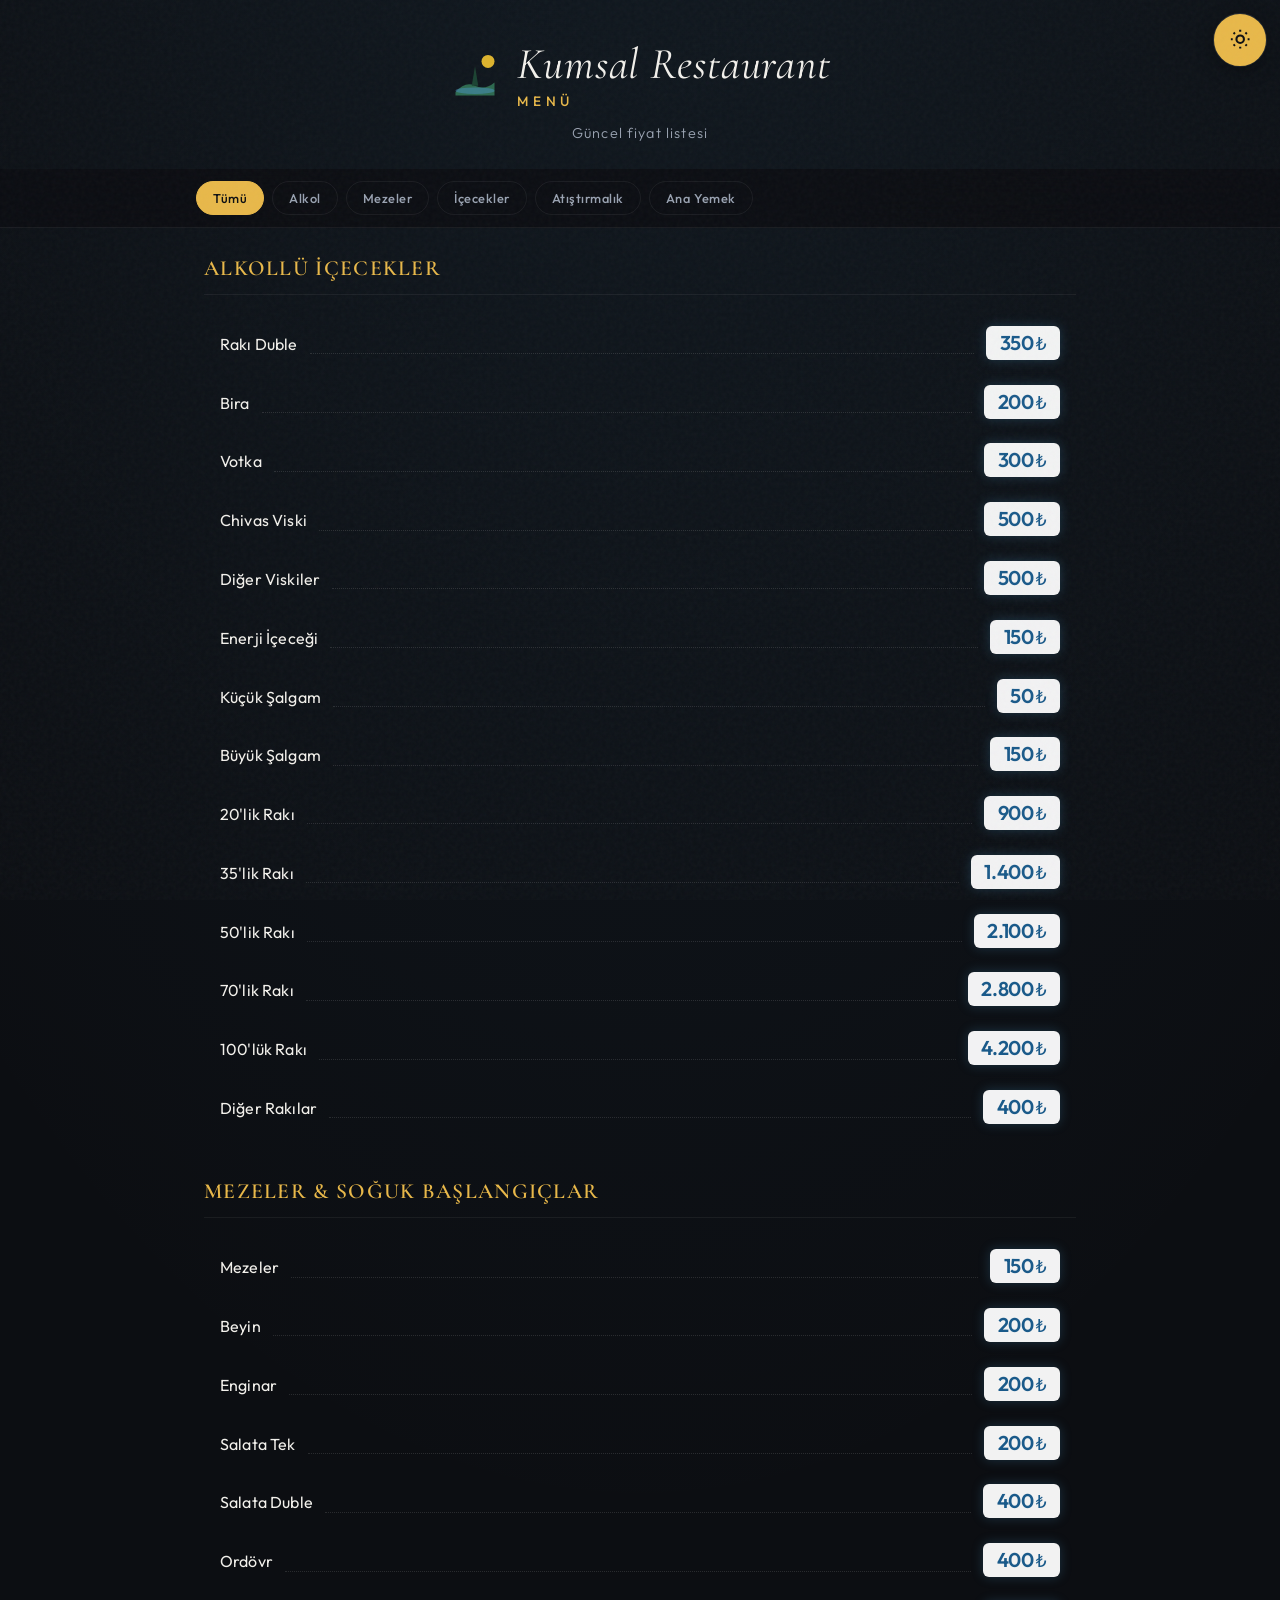
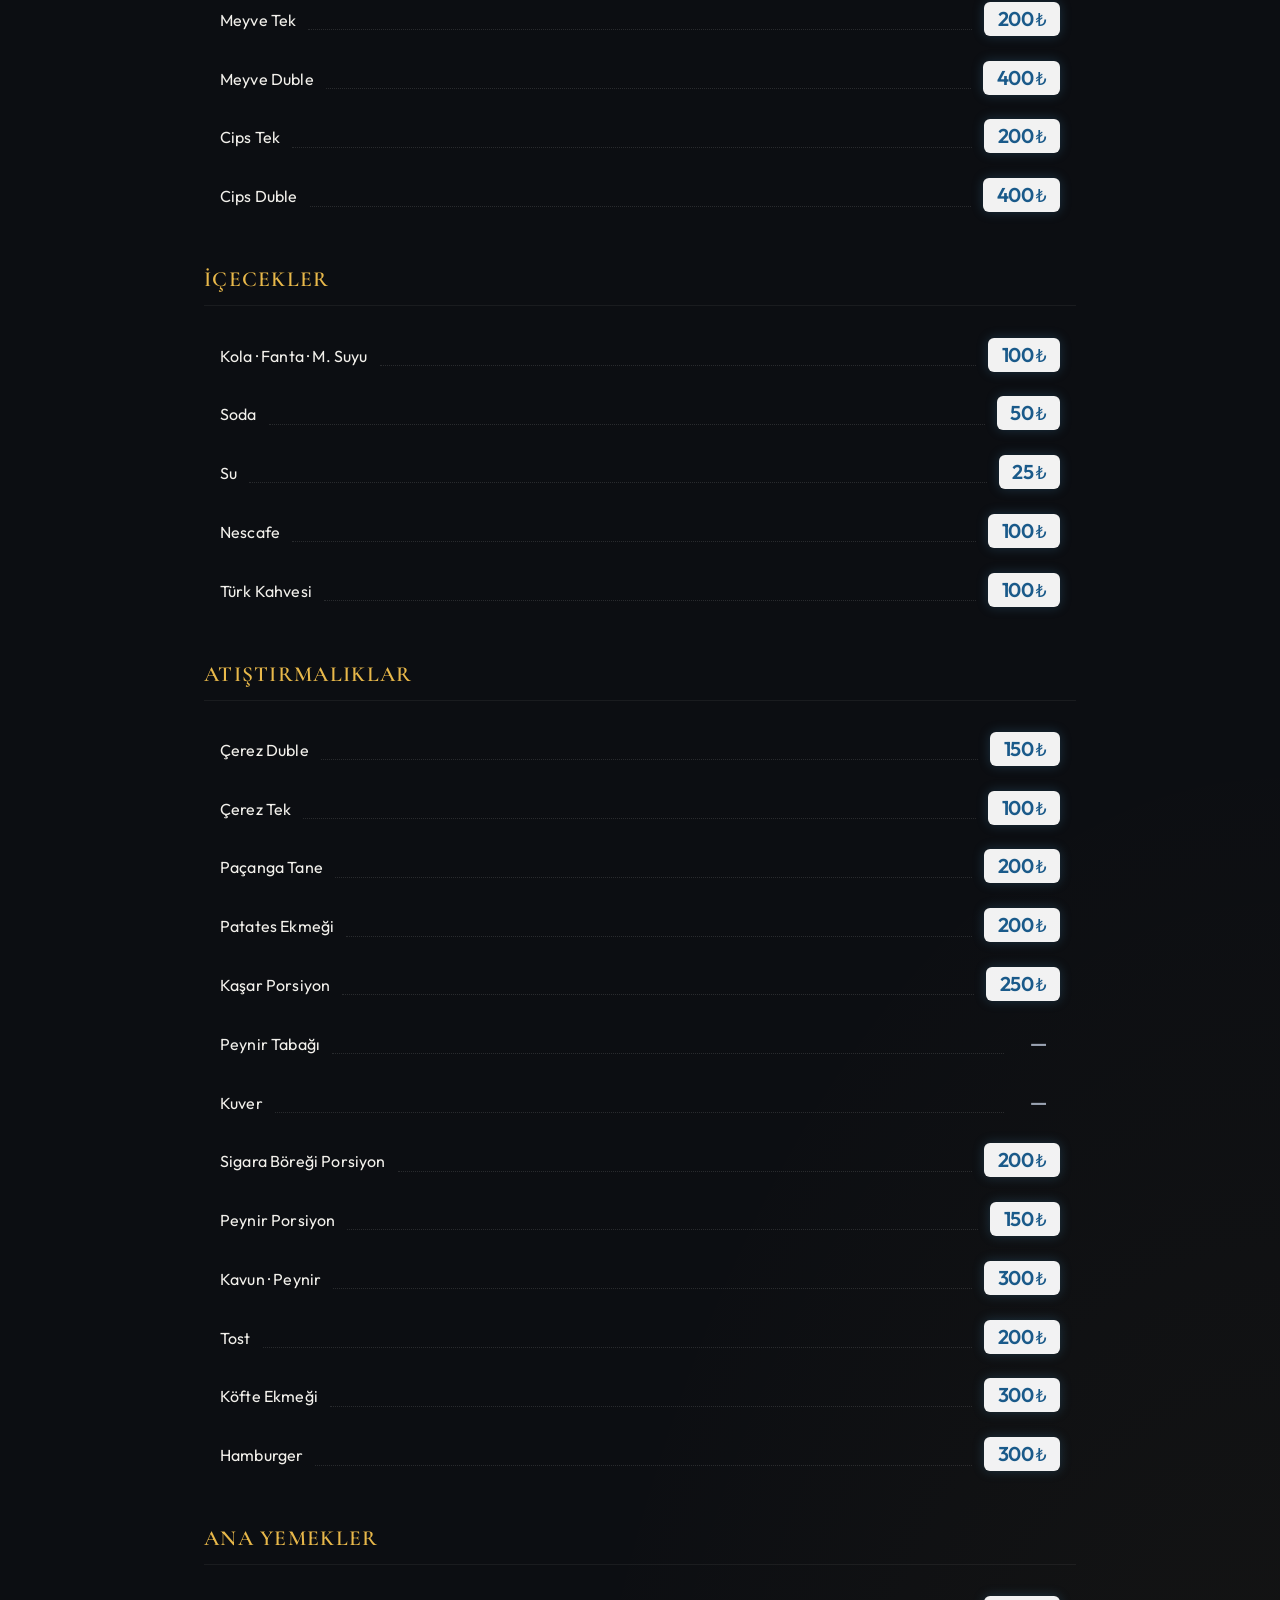
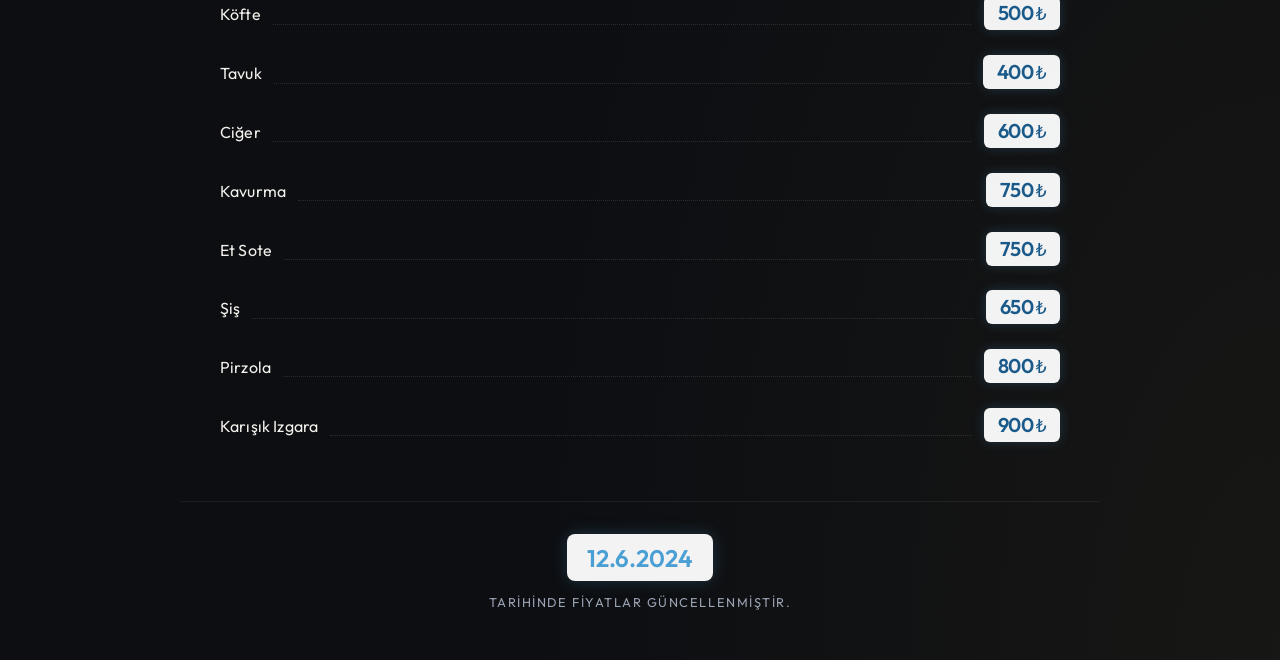
<file: index.html>
<!DOCTYPE html>
<html lang="tr">
<head>
  <meta charset="UTF-8" />
  <meta name="viewport" content="width=device-width, initial-scale=1.0" />
  <meta name="description" content="Kumsal Restaurant güncel fiyat listesi" />
  <title>Kumsal Restaurant — Fiyat Listesi</title>
  <link rel="preconnect" href="https://fonts.googleapis.com" />
  <link rel="preconnect" href="https://fonts.gstatic.com" crossorigin />
  <link href="https://fonts.googleapis.com/css2?family=Cormorant+Garamond:ital,wght@0,400;0,600;1,400&family=Outfit:wght@300;400;500;600&display=swap" rel="stylesheet" />
  <link rel="stylesheet" href="css/style.css?v=20260622-1" />
  <script>
    (function () {
      const saved = localStorage.getItem("kumsal-theme");
      const theme = saved === "light" || saved === "dark" ? saved : "dark";
      document.documentElement.setAttribute("data-theme", theme);
    })();
  </script>
</head>
<body>
  <div class="grain" aria-hidden="true"></div>

  <button class="theme-toggle" id="theme-toggle" type="button" aria-label="Açık moda geç">
    <svg class="theme-toggle__icon theme-toggle__icon--sun" viewBox="0 0 24 24" fill="none" stroke="currentColor" stroke-width="2" aria-hidden="true">
      <circle cx="12" cy="12" r="4"/>
      <path d="M12 2v2M12 20v2M4.93 4.93l1.41 1.41M17.66 17.66l1.41 1.41M2 12h2M20 12h2M4.93 19.07l1.41-1.41M17.66 6.34l1.41-1.41"/>
    </svg>
    <svg class="theme-toggle__icon theme-toggle__icon--moon" viewBox="0 0 24 24" fill="none" stroke="currentColor" stroke-width="2" aria-hidden="true">
      <path d="M21 12.79A9 9 0 1 1 11.21 3 7 7 0 0 0 21 12.79z"/>
    </svg>
  </button>

  <header class="header">
    <div class="header__brand">
      <div class="logo" aria-hidden="true">
        <svg viewBox="0 0 64 64" fill="none" xmlns="http://www.w3.org/2000/svg">
          <circle cx="48" cy="14" r="8" fill="#f4c430" opacity="0.9"/>
          <path d="M8 52 Q20 38 32 44 Q44 50 56 40 L56 56 L8 56 Z" fill="#2d6a4f"/>
          <path d="M28 44 L32 20 L36 44 Z" fill="#1b4332"/>
          <ellipse cx="32" cy="50" rx="24" ry="4" fill="#4a90c2" opacity="0.5"/>
        </svg>
      </div>
      <div class="header__titles">
        <h1>Kumsal Restaurant</h1>
        <p class="header__subtitle">menü</p>
      </div>
    </div>
    <p class="header__tagline">Güncel fiyat listesi</p>
  </header>

  <nav class="nav" aria-label="Kategori filtresi">
    <div class="nav__inner">
      <button class="nav__btn active" data-category="all">Tümü</button>
      <button class="nav__btn" data-category="alkol">Alkol</button>
      <button class="nav__btn" data-category="mezeler">Mezeler</button>
      <button class="nav__btn" data-category="icecekler">İçecekler</button>
      <button class="nav__btn" data-category="atistirmalik">Atıştırmalık</button>
      <button class="nav__btn" data-category="ana-yemek">Ana Yemek</button>
    </div>
  </nav>

  <main class="main" id="menu-root"></main>

  <footer class="footer">
    <div class="footer__date">12.6.2024</div>
    <p class="footer__note">tarihinde fiyatlar güncellenmiştir.</p>
  </footer>

  <script src="js/menu-data.js?v=20260622-1"></script>
  <script src="js/main.js?v=20260622-1"></script>
</body>
</html>
</file>
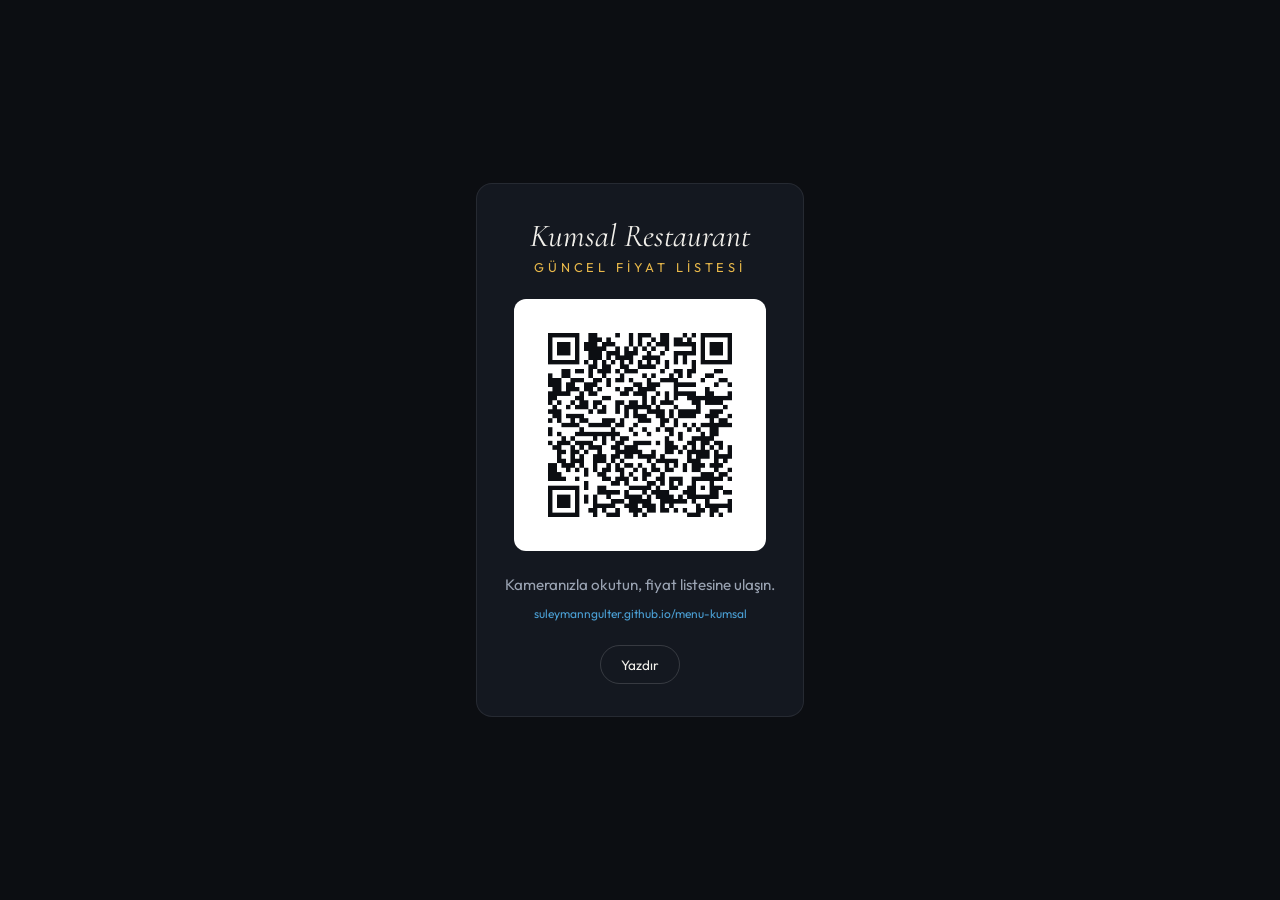
<file: qr.html>
<!DOCTYPE html>
<html lang="tr">
<head>
  <meta charset="UTF-8" />
  <meta name="viewport" content="width=device-width, initial-scale=1.0" />
  <title>Kumsal Restaurant — Menü QR</title>
  <link rel="preconnect" href="https://fonts.googleapis.com" />
  <link rel="preconnect" href="https://fonts.gstatic.com" crossorigin />
  <link href="https://fonts.googleapis.com/css2?family=Cormorant+Garamond:ital@0;1&family=Outfit:wght@400;500&display=swap" rel="stylesheet" />
  <style>
    * { box-sizing: border-box; margin: 0; padding: 0; }

    body {
      min-height: 100dvh;
      display: grid;
      place-items: center;
      font-family: "Outfit", sans-serif;
      background: #0c0e12;
      color: #f2f0eb;
      padding: 2rem;
    }

    .card {
      text-align: center;
      max-width: 360px;
      padding: 2rem 1.75rem;
      background: #141820;
      border: 1px solid rgba(255, 255, 255, 0.08);
      border-radius: 16px;
    }

    h1 {
      font-family: "Cormorant Garamond", serif;
      font-size: 2rem;
      font-style: italic;
      font-weight: 400;
      margin-bottom: 0.25rem;
    }

    .subtitle {
      font-size: 0.8rem;
      letter-spacing: 0.3em;
      text-transform: uppercase;
      color: #e8b84a;
      margin-bottom: 1.5rem;
    }

    .qr-wrap {
      background: #fff;
      padding: 1rem;
      border-radius: 12px;
      display: inline-block;
      margin-bottom: 1.25rem;
    }

    .qr-wrap img {
      display: block;
      width: 220px;
      height: 220px;
    }

    .hint {
      font-size: 0.95rem;
      color: #9aa3b2;
      margin-bottom: 0.75rem;
    }

    .url {
      font-size: 0.75rem;
      word-break: break-all;
      color: #4a9fd4;
    }

    .print-btn {
      margin-top: 1.5rem;
      font-family: inherit;
      font-size: 0.85rem;
      padding: 0.6rem 1.25rem;
      border: 1px solid rgba(255, 255, 255, 0.15);
      border-radius: 999px;
      background: transparent;
      color: #f2f0eb;
      cursor: pointer;
    }

    .print-btn:hover {
      background: rgba(255, 255, 255, 0.05);
    }

    @media print {
      body {
        background: #fff;
        color: #000;
        padding: 0;
      }

      .card {
        border: none;
        background: #fff;
        box-shadow: none;
      }

      .print-btn { display: none; }
      .hint, .url { color: #333; }
    }
  </style>
</head>
<body>
  <div class="card">
    <h1>Kumsal Restaurant</h1>
    <p class="subtitle">Güncel Fiyat Listesi</p>
    <div class="qr-wrap">
      <img src="menu-qr.png" alt="Menü fiyat listesi QR kodu" width="220" height="220" />
    </div>
    <p class="hint">Kameranızla okutun, fiyat listesine ulaşın.</p>
    <p class="url">suleymanngulter.github.io/menu-kumsal</p>
    <button class="print-btn" onclick="window.print()">Yazdır</button>
  </div>
</body>
</html>
</file>
<file: css/style.css>
*,
*::before,
*::after {
  box-sizing: border-box;
  margin: 0;
  padding: 0;
}

:root,
[data-theme="dark"] {
  --bg-deep: #0c0e12;
  --bg-surface: #141820;
  --bg-card: #1a1f2a;
  --text-primary: #f2f0eb;
  --text-muted: #9aa3b2;
  --gold: #e8b84a;
  --gold-contrast: #0c0e12;
  --price-blue: #4a9fd4;
  --price-glow: rgba(74, 159, 212, 0.25);
  --border: rgba(255, 255, 255, 0.06);
  --nav-bg: rgba(12, 14, 18, 0.85);
  --hover-bg: rgba(255, 255, 255, 0.03);
  --hover-border: rgba(255, 255, 255, 0.12);
  --row-hover: rgba(255, 255, 255, 0.025);
  --leader: rgba(255, 255, 255, 0.12);
  --grain-opacity: 0.035;
  --theme-btn-bg: #e8b84a;
  --theme-btn-fg: #0c0e12;
  --theme-btn-shadow: 0 4px 18px rgba(0, 0, 0, 0.35), 0 0 0 1px rgba(255, 255, 255, 0.12);
  --body-gradient:
    radial-gradient(ellipse 80% 50% at 50% -10%, rgba(74, 159, 212, 0.08), transparent),
    radial-gradient(ellipse 60% 40% at 100% 100%, rgba(232, 184, 74, 0.05), transparent);
  --font-display: "Cormorant Garamond", Georgia, serif;
  --font-body: "Outfit", system-ui, sans-serif;
  --radius: 12px;
  --max-width: 920px;
}

[data-theme="light"] {
  --bg-deep: #f4f1eb;
  --bg-surface: #ffffff;
  --bg-card: #faf8f4;
  --text-primary: #1a1f2a;
  --text-muted: #5c6573;
  --gold: #b8860b;
  --gold-contrast: #ffffff;
  --price-blue: #1a6fa8;
  --price-glow: rgba(26, 111, 168, 0.15);
  --border: rgba(0, 0, 0, 0.08);
  --nav-bg: rgba(244, 241, 235, 0.92);
  --hover-bg: rgba(0, 0, 0, 0.04);
  --hover-border: rgba(0, 0, 0, 0.12);
  --row-hover: rgba(0, 0, 0, 0.03);
  --leader: rgba(0, 0, 0, 0.15);
  --grain-opacity: 0.02;
  --theme-btn-bg: #b8860b;
  --theme-btn-fg: #ffffff;
  --theme-btn-shadow: 0 4px 18px rgba(0, 0, 0, 0.15), 0 0 0 1px rgba(0, 0, 0, 0.08);
  --body-gradient:
    radial-gradient(ellipse 80% 50% at 50% -10%, rgba(74, 159, 212, 0.06), transparent),
    radial-gradient(ellipse 60% 40% at 100% 100%, rgba(184, 134, 11, 0.05), transparent);
}

html {
  scroll-behavior: smooth;
}

body {
  min-height: 100dvh;
  font-family: var(--font-body);
  font-weight: 400;
  color: var(--text-primary);
  background: var(--bg-deep);
  background-image: var(--body-gradient);
  transition: background-color 0.25s ease, color 0.25s ease;
  line-height: 1.5;
  -webkit-font-smoothing: antialiased;
}

.grain {
  position: fixed;
  inset: 0;
  pointer-events: none;
  z-index: 100;
  opacity: var(--grain-opacity);
  background-image: url("data:image/svg+xml,%3Csvg viewBox='0 0 256 256' xmlns='http://www.w3.org/2000/svg'%3E%3Cfilter id='n'%3E%3CfeTurbulence type='fractalNoise' baseFrequency='0.85' numOctaves='4' stitchTiles='stitch'/%3E%3C/filter%3E%3Crect width='100%25' height='100%25' filter='url(%23n)'/%3E%3C/svg%3E");
}

/* Header */
.header {
  max-width: var(--max-width);
  margin: 0 auto;
  padding: 2.5rem 1.5rem 1.5rem;
  text-align: center;
}

.header__brand {
  display: flex;
  align-items: center;
  justify-content: center;
  gap: 1rem;
  margin-bottom: 0.75rem;
}

.logo {
  width: 52px;
  height: 52px;
  flex-shrink: 0;
}

.logo svg {
  width: 100%;
  height: 100%;
}

.header__titles {
  text-align: left;
}

.header h1 {
  font-family: var(--font-display);
  font-size: clamp(2rem, 6vw, 2.75rem);
  font-weight: 400;
  font-style: italic;
  letter-spacing: 0.02em;
  line-height: 1.1;
  color: var(--text-primary);
}

.header__subtitle {
  font-family: var(--font-body);
  font-size: 0.85rem;
  font-weight: 500;
  letter-spacing: 0.35em;
  text-transform: uppercase;
  color: var(--gold);
  margin-top: 0.15rem;
}

.header__tagline {
  font-size: 0.9rem;
  font-weight: 300;
  color: var(--text-muted);
  letter-spacing: 0.08em;
}

/* Navigation */
.nav {
  position: sticky;
  top: 0;
  z-index: 50;
  background: var(--nav-bg);
  backdrop-filter: blur(16px);
  -webkit-backdrop-filter: blur(16px);
  border-bottom: 1px solid var(--border);
}

.nav__inner {
  max-width: var(--max-width);
  margin: 0 auto;
  padding: 0.75rem 1rem;
  display: flex;
  gap: 0.5rem;
  overflow-x: auto;
  scrollbar-width: none;
  -ms-overflow-style: none;
}

.nav__inner::-webkit-scrollbar {
  display: none;
}

.nav__btn {
  flex-shrink: 0;
  font-family: var(--font-body);
  font-size: 0.8rem;
  font-weight: 500;
  letter-spacing: 0.04em;
  padding: 0.5rem 1rem;
  border: 1px solid var(--border);
  border-radius: 999px;
  background: transparent;
  color: var(--text-muted);
  cursor: pointer;
  transition: all 0.2s ease;
  white-space: nowrap;
}

.nav__btn:hover {
  color: var(--text-primary);
  border-color: var(--hover-border);
  background: var(--hover-bg);
}

.nav__btn.active {
  color: var(--gold-contrast);
  background: var(--gold);
  border-color: var(--gold);
}

/* Main content */
.main {
  max-width: var(--max-width);
  margin: 0 auto;
  padding: 1.5rem 1.5rem 3rem;
  display: flex;
  flex-direction: column;
  gap: 2.5rem;
}

.section {
  animation: fadeUp 0.4s ease both;
}

@keyframes fadeUp {
  from {
    opacity: 0;
    transform: translateY(12px);
  }
  to {
    opacity: 1;
    transform: translateY(0);
  }
}

.section__title {
  font-family: var(--font-display);
  font-size: 1.35rem;
  font-weight: 600;
  letter-spacing: 0.06em;
  text-transform: uppercase;
  color: var(--gold);
  margin-bottom: 1.25rem;
  padding-bottom: 0.6rem;
  border-bottom: 1px solid var(--border);
}

/* Price list */
.price-list {
  list-style: none;
  display: flex;
  flex-direction: column;
  gap: 0.15rem;
}

.price-list__item {
  display: grid;
  grid-template-columns: auto 1fr auto;
  align-items: baseline;
  gap: 0.75rem;
  padding: 0.65rem 0.85rem;
  border-radius: var(--radius);
  transition: background 0.15s ease;
}

.price-list__item:hover {
  background: var(--row-hover);
}

.price-list__name {
  font-size: 0.95rem;
  font-weight: 400;
  color: var(--text-primary);
  letter-spacing: 0.01em;
}

.price-list__leader {
  border-bottom: 1px dotted var(--leader);
  min-width: 1rem;
  align-self: end;
  margin-bottom: 0.35rem;
}

.price {
  font-size: 1.15rem;
  font-weight: 600;
  color: var(--price-blue);
  letter-spacing: -0.01em;
  white-space: nowrap;
  background: rgba(255, 255, 255, 0.95);
  color: #1a5a8a;
  padding: 0.2rem 0.65rem;
  border-radius: 6px;
  box-shadow: 0 0 12px var(--price-glow);
  line-height: 1.3;
}

.price__currency {
  font-size: 0.85em;
  margin-left: 0.1em;
  font-weight: 500;
}

.price--na {
  background: transparent;
  color: var(--text-muted);
  box-shadow: none;
  font-size: 1.25rem;
  padding: 0.2rem 0.5rem;
}

/* Footer */
.footer {
  max-width: var(--max-width);
  margin: 0 auto;
  padding: 2rem 1.5rem 3rem;
  text-align: center;
  border-top: 1px solid var(--border);
}

.footer__date {
  display: inline-block;
  font-size: 1.5rem;
  font-weight: 600;
  color: var(--price-blue);
  background: rgba(255, 255, 255, 0.95);
  padding: 0.35rem 1.25rem;
  border-radius: 8px;
  margin-bottom: 0.75rem;
  box-shadow: 0 0 16px var(--price-glow);
}

.footer__note {
  font-size: 0.8rem;
  font-weight: 400;
  letter-spacing: 0.12em;
  text-transform: uppercase;
  color: var(--text-muted);
}

/* Theme toggle */
.theme-toggle {
  position: fixed;
  top: max(0.85rem, env(safe-area-inset-top, 0.85rem));
  right: max(0.85rem, env(safe-area-inset-right, 0.85rem));
  z-index: 60;
  width: 3.25rem;
  height: 3.25rem;
  display: grid;
  place-items: center;
  border: 2px solid var(--theme-btn-bg);
  border-radius: 50%;
  background: var(--theme-btn-bg);
  color: var(--theme-btn-fg);
  box-shadow: var(--theme-btn-shadow);
  cursor: pointer;
  transition: transform 0.15s ease, filter 0.2s ease, box-shadow 0.2s ease;
}

.theme-toggle:hover {
  filter: brightness(1.08);
  box-shadow: var(--theme-btn-shadow), 0 0 0 4px rgba(232, 184, 74, 0.2);
}

.theme-toggle:active {
  transform: scale(0.94);
}

.theme-toggle__icon {
  width: 1.4rem;
  height: 1.4rem;
  stroke-width: 2.25;
}

.theme-toggle__icon--sun {
  display: block;
}

.theme-toggle__icon--moon {
  display: none;
}

[data-theme="light"] .theme-toggle__icon--sun {
  display: none;
}

[data-theme="light"] .theme-toggle__icon--moon {
  display: block;
}

/* Make the intent unambiguous (show the *next* theme icon). */
[data-theme="dark"] .theme-toggle__icon--sun {
  display: block !important;
}

[data-theme="dark"] .theme-toggle__icon--moon {
  display: none !important;
}

[data-theme="light"] .theme-toggle__icon--sun {
  display: none !important;
}

[data-theme="light"] .theme-toggle__icon--moon {
  display: block !important;
}

/* Responsive — mobile first tweaks */
@media (max-width: 639px) {
  .header {
    padding: 4.25rem 1rem 1.25rem;
  }

  .header h1 {
    font-size: clamp(1.65rem, 7vw, 2.25rem);
  }

  .header__subtitle {
    letter-spacing: 0.25em;
    font-size: 0.75rem;
  }

  .main {
    padding: 1.25rem 0.75rem 2.5rem;
  }

  .footer {
    padding: 1.75rem 1rem 2.5rem;
    padding-bottom: max(2.5rem, env(safe-area-inset-bottom, 2.5rem));
  }

  .nav__inner {
    padding: 0.65rem 0.75rem;
    gap: 0.4rem;
    -webkit-overflow-scrolling: touch;
  }

  .nav__btn {
    min-height: 44px;
    padding: 0.55rem 1rem;
    font-size: 0.85rem;
  }

  .section__title {
    font-size: 1.15rem;
  }

  .price-list__item {
    display: flex;
    flex-wrap: wrap;
    justify-content: space-between;
    align-items: center;
    gap: 0.5rem;
    min-height: 48px;
    padding: 0.75rem 0.65rem;
  }

  .price-list__leader {
    display: none;
  }

  .price-list__name {
    flex: 1 1 auto;
    min-width: 0;
    max-width: calc(100% - 6.5rem);
    font-size: 0.95rem;
    line-height: 1.35;
  }

  .price {
    flex-shrink: 0;
    font-size: 1.05rem;
    padding: 0.3rem 0.6rem;
  }

  .footer__date {
    font-size: 1.25rem;
  }

  .footer__note {
    font-size: 0.7rem;
    letter-spacing: 0.08em;
    padding: 0 0.5rem;
  }
}

@media (min-width: 640px) {
  .price-list__item {
    padding: 0.7rem 1rem;
  }

  .price-list__name {
    font-size: 1rem;
  }

  .price {
    font-size: 1.25rem;
    padding: 0.25rem 0.85rem;
  }
}

@media (prefers-reduced-motion: reduce) {
  html {
    scroll-behavior: auto;
  }

  .section {
    animation: none;
  }

  .nav__btn,
  .price-list__item,
  .theme-toggle {
    transition: none;
  }
}
</file>
